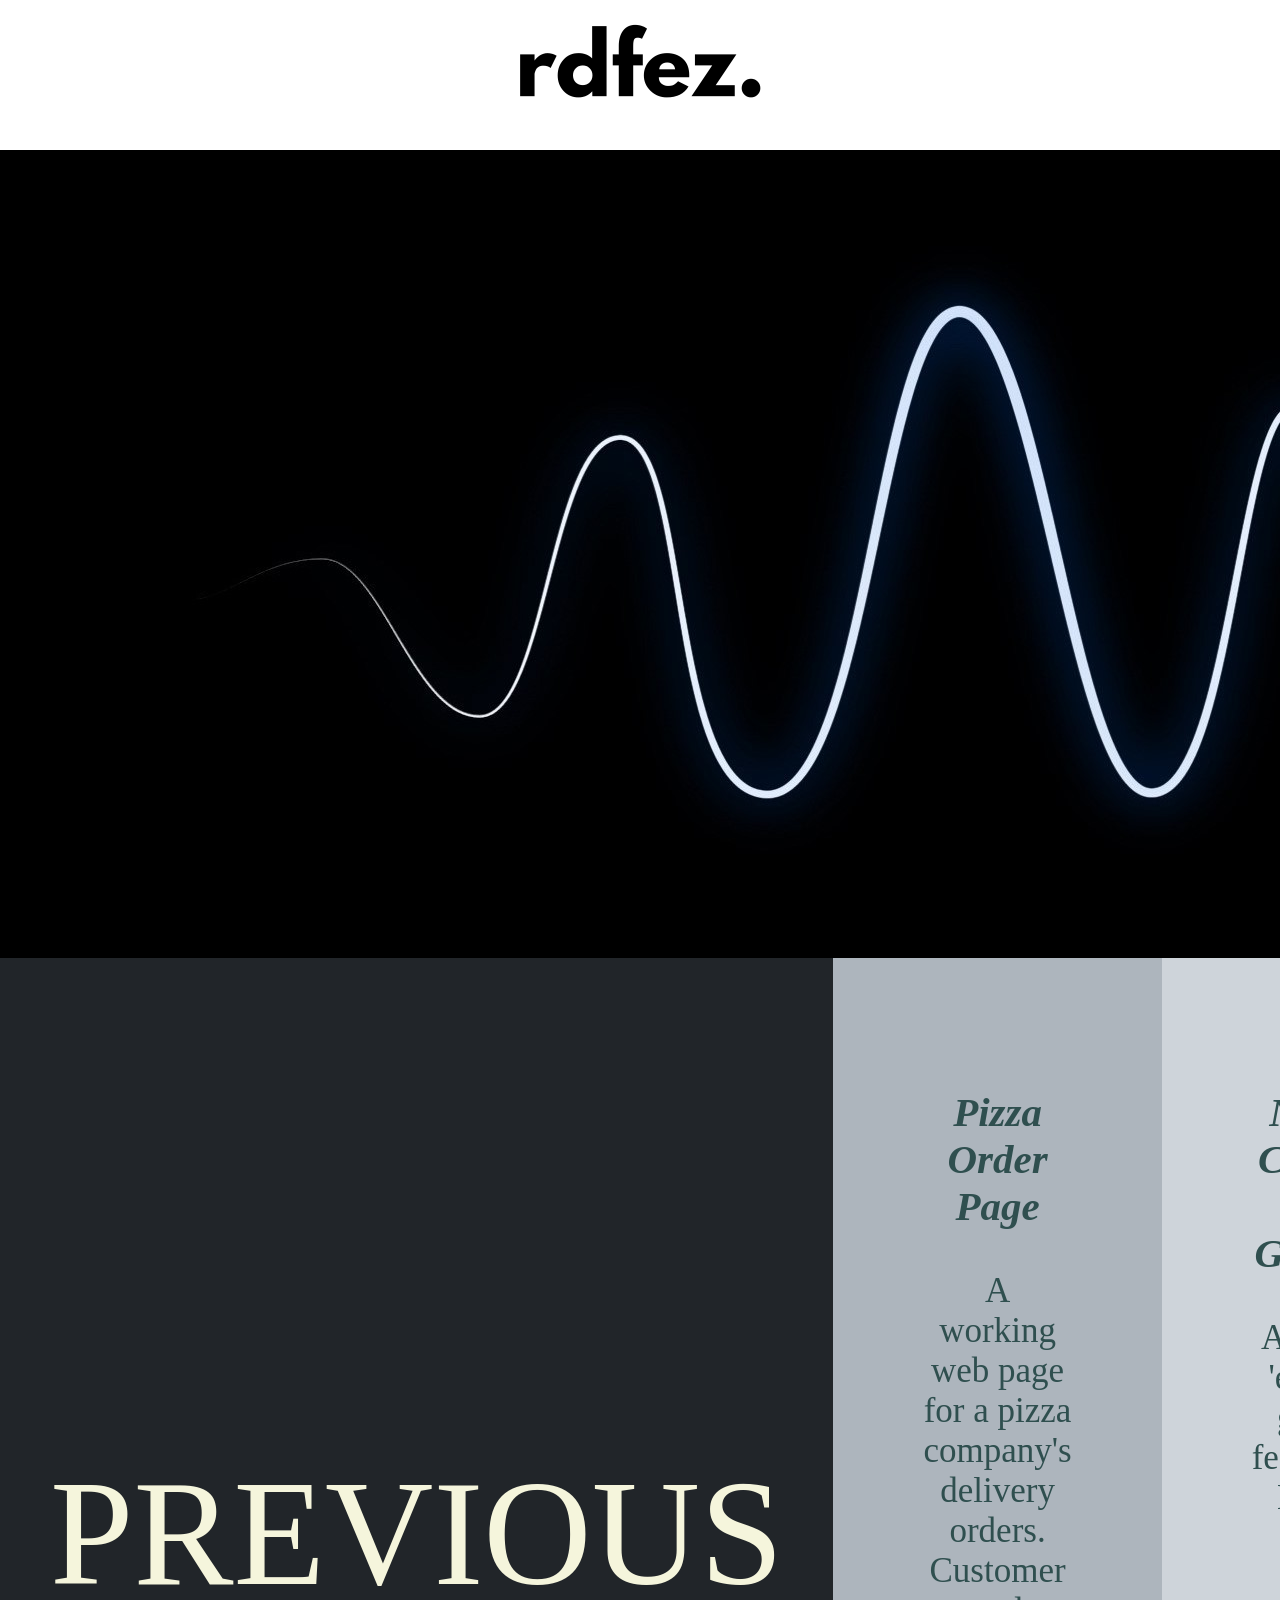
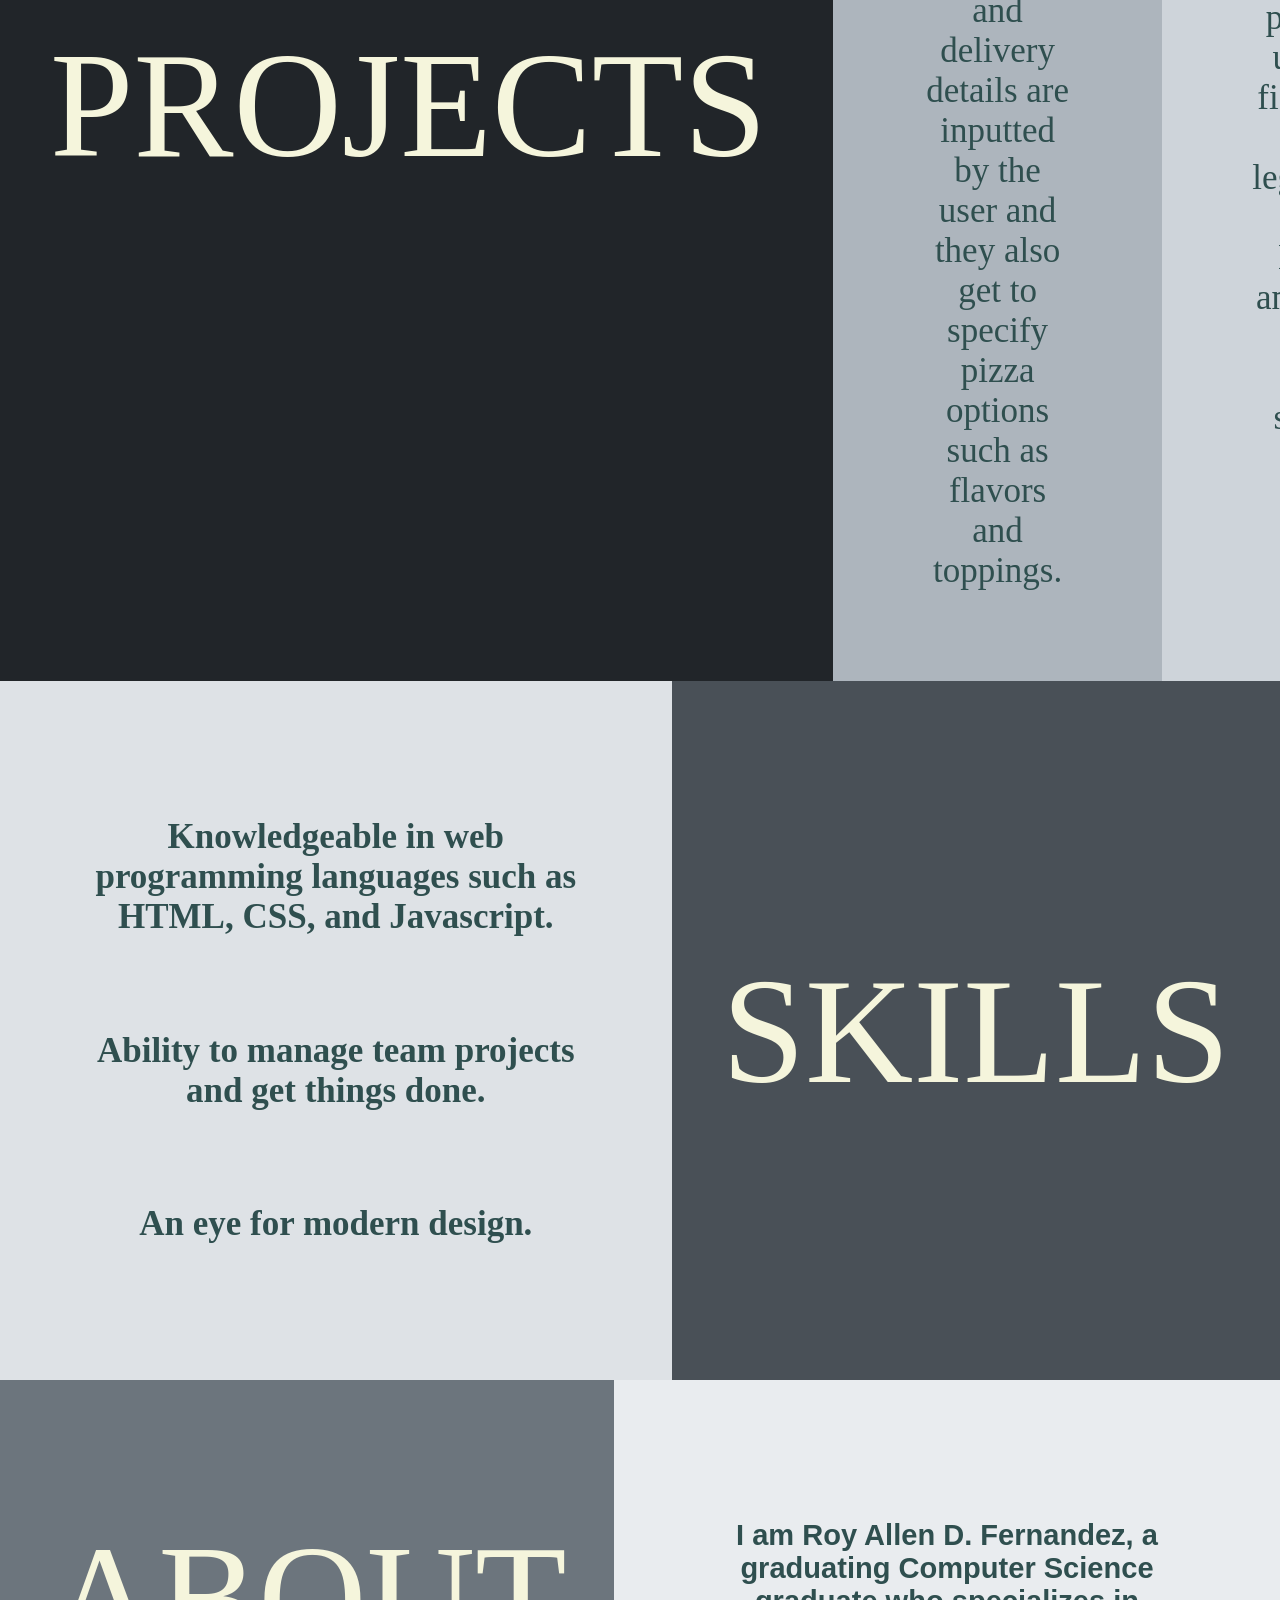
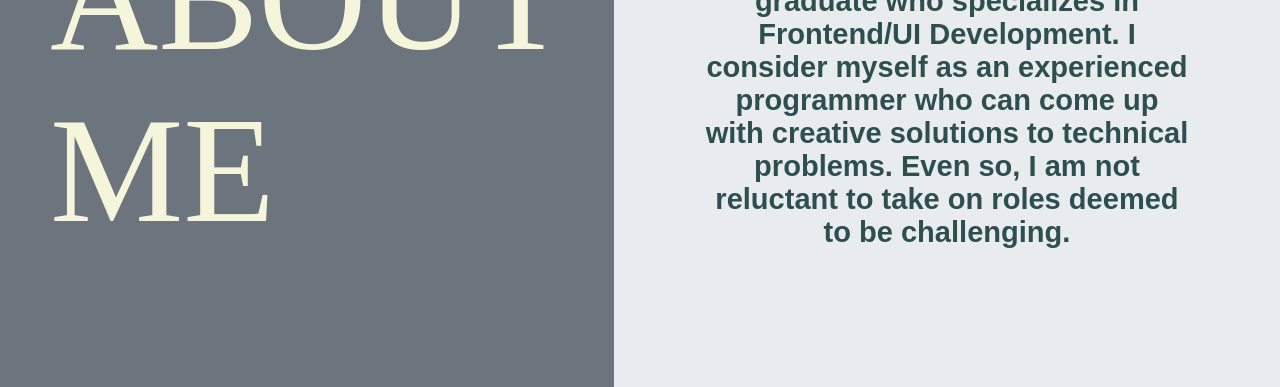
<file: index.html>
<html>
    <head>
        <title>rdfez GitHub Page</title>
        <link rel="stylesheet" type="text/css" href="style.css">
    </head>
    <body>
        <!-- Logo -->
        <img id="logo" src="logo.png"/>

        <!-- Featured photo -->
        <img class="photo" src="feat.jpg">

        <!-- Previous Project section-->
        <div id="projects" class="content">
            <!-- "Previous Projects" block title -->
            <div class="block block-title" id="projects-title">PREVIOUS<br>PROJECTS</div>

            <!-- Actual content -->
            <div class="block block-text" id="pizza">
                <h3>Pizza Order Page</h3>
                A working web page for a pizza company's delivery orders. 
                Customer and delivery details are inputted by the user and they also get to specify pizza options such as flavors and toppings.  
            </div>
            <div class="block block-text" id="nyan">
                <h3>Nyan Cat vs. the Galaxy</h3>
                A shoot 'em up game featuring Nyan Cat. 
                Take power-ups to fight off the legion of Taco Dogs and beat your high score.
            </div>
        </div>

        <!-- Skills section -->
        <div id="skills" class="content">
            <!-- "Skills" block title -->
            <div class="block block-title" id="skills-title">SKILLS</div>

            <!-- Actual content -->
            <div class="block block-text" id="skills-text">
                <h4>Knowledgeable in web programming languages such as HTML, CSS, and Javascript.</h4>
                <h4>Ability to manage team projects and get things done.</h4>
                <h4>An eye for modern design.</h4>
            </div>
        </div>

        <!-- Autobiography section -->
        <div id="autobio" class="content">
            <!-- "Autobiography" block title -->
            <div class="block block-title" id="bio-title">ABOUT ME</div>

            <!-- Actual content -->
            <div class="block block-text" id="bio-text">
                <h5>I am Roy Allen D. Fernandez, a graduating Computer Science graduate who specializes in Frontend/UI Development.
                I consider myself as an experienced programmer who can come up with creative solutions to technical problems. 
                Even so, I am not reluctant to take on roles deemed to be challenging.</h5>
            </div>
        </div>
    </body>
</html>
</file>
<file: style.css>
/* Remove default margin */
body {
    margin: 0;
}

/* Logo header */
#logo {
    height: 150px;
    display: block;
    margin-left: auto;
    margin-right: auto;
}

/* Page contents */
.content {
    display: flex;
}

/* Flexbox blocks */
.block {
    display: flex;
    align-items: center;
    flex: 1;
}

/* Section titles */
.block-title {
    color:beige;
    background-color: 212529;
    font-family: Haettenschweiler;
    font-size: 150px;
    padding: 50px;
}

/* Secction texts */
.block-text {
    color:darkslategray;
    font-size: 35px;
    font-family: Verdana;
    text-align: center;
    padding: 90px;
}

/* Previous Projects section */
#projects-title {
    justify-content: left;
}

h3 {
    font-style: italic;
}

#pizza {
    background-color: adb5bd;
    display: flex;
    flex-direction: column;
}

#nyan {
    background-color: ced4da;
    display: flex;
    flex-direction: column;
}

/* Skills section */
#skills {
    flex-direction: row-reverse;
}

#skills-title {
    background-color: 495057;
    justify-content: left;
}

/* Skill list */
#skills-text {
    background-color: dee2e6;
    display: flex;
    flex-direction: column; 
    border-spacing: 10px;
}

/* Autobiography section */
#bio-title {
    background-color: 6c757d;
    justify-content: right;
}

#bio-text {
    background-color: e9ecef;
    font-family: 'Arial';
}
</file>
